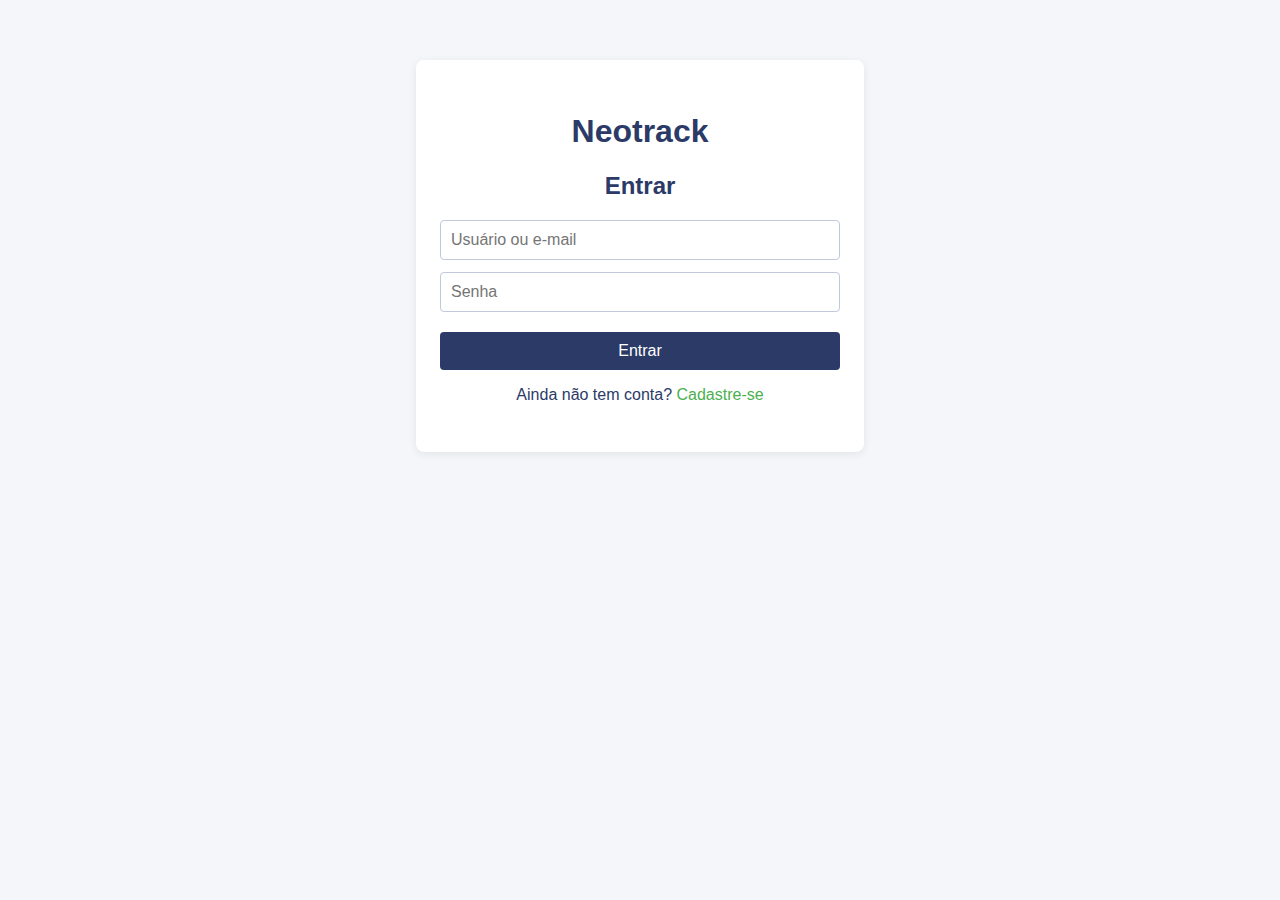
<file: source/login.html>
<!DOCTYPE html>
<html lang="pt-br">
<head>
  <meta charset="UTF-8">
  <title>Neotrack - Login</title>
  <link rel="stylesheet" href="style.css">
</head>
<body>
  <main>
    <h1>Neotrack</h1>
    <h2>Entrar</h2>
    <form>
      <input type="text" placeholder="Usuário ou e-mail" required>
      <input type="password" placeholder="Senha" required>
      <button type="submit">Entrar</button>
    </form>
    <p style="text-align:center; color:#2b3a67;">Ainda não tem conta? <a href="#" style="color:#4caf50;">Cadastre-se</a></p>
    <script src="/source/scripts/login.js"></script>
  </main>
</body>
</html>
</file>
<file: source/style.css>
body {
    font-family: Arial, sans-serif;
    background: #f4f6fa;
    margin: 0;
    padding: 0;
  }
  
  main {
    max-width: 400px;
    margin: 60px auto;
    background: #fff;
    border-radius: 8px;
    padding: 32px 24px;
    box-shadow: 0 2px 8px rgba(0,0,0,0.08);
  }
  
  h1, h2 {
    color: #2b3a67;
    text-align: center;
  }
  
  form {
    display: flex;
    flex-direction: column;
    gap: 12px;
    margin-bottom: 16px;
  }
  
  input[type="text"],
  input[type="password"] {
    padding: 10px;
    border: 1px solid #bfc9d9;
    border-radius: 4px;
    font-size: 16px;
  }
  
  button {
    background: #2b3a67;
    color: #fff;
    border: none;
    padding: 10px 0;
    border-radius: 4px;
    cursor: pointer;
    font-size: 16px;
    margin-top: 8px;
    transition: background 0.2s;
  }
  
  button:active {
    background: #1e2746;
  }
  
  p {
    text-align: center;
    color: #2b3a67;
    margin-top: 16px;
  }
  
  a {
    color: #4caf50;
    text-decoration: none;
  }
  
  a:hover {
    text-decoration: underline;
  }
  
  #habits-list {
    list-style: none;
    padding: 0;
  }
  
  .habit-item {
    display: flex;
    align-items: center;
    justify-content: space-between;
    background: #eaf0fb;
    margin-bottom: 8px;
    padding: 10px 12px;
    border-radius: 4px;
  }
  
  .habit-name {
    font-weight: bold;
    color: #2b3a67;
  }
  
  .progress-btn {
    background: #4caf50;
    color: #fff;
    border: none;
    border-radius: 50%;
    width: 28px;
    height: 28px;
    font-size: 18px;
    cursor: pointer;
  }
  
  .progress-btn.done {
    background: #bdbdbd;
  }
</file>
